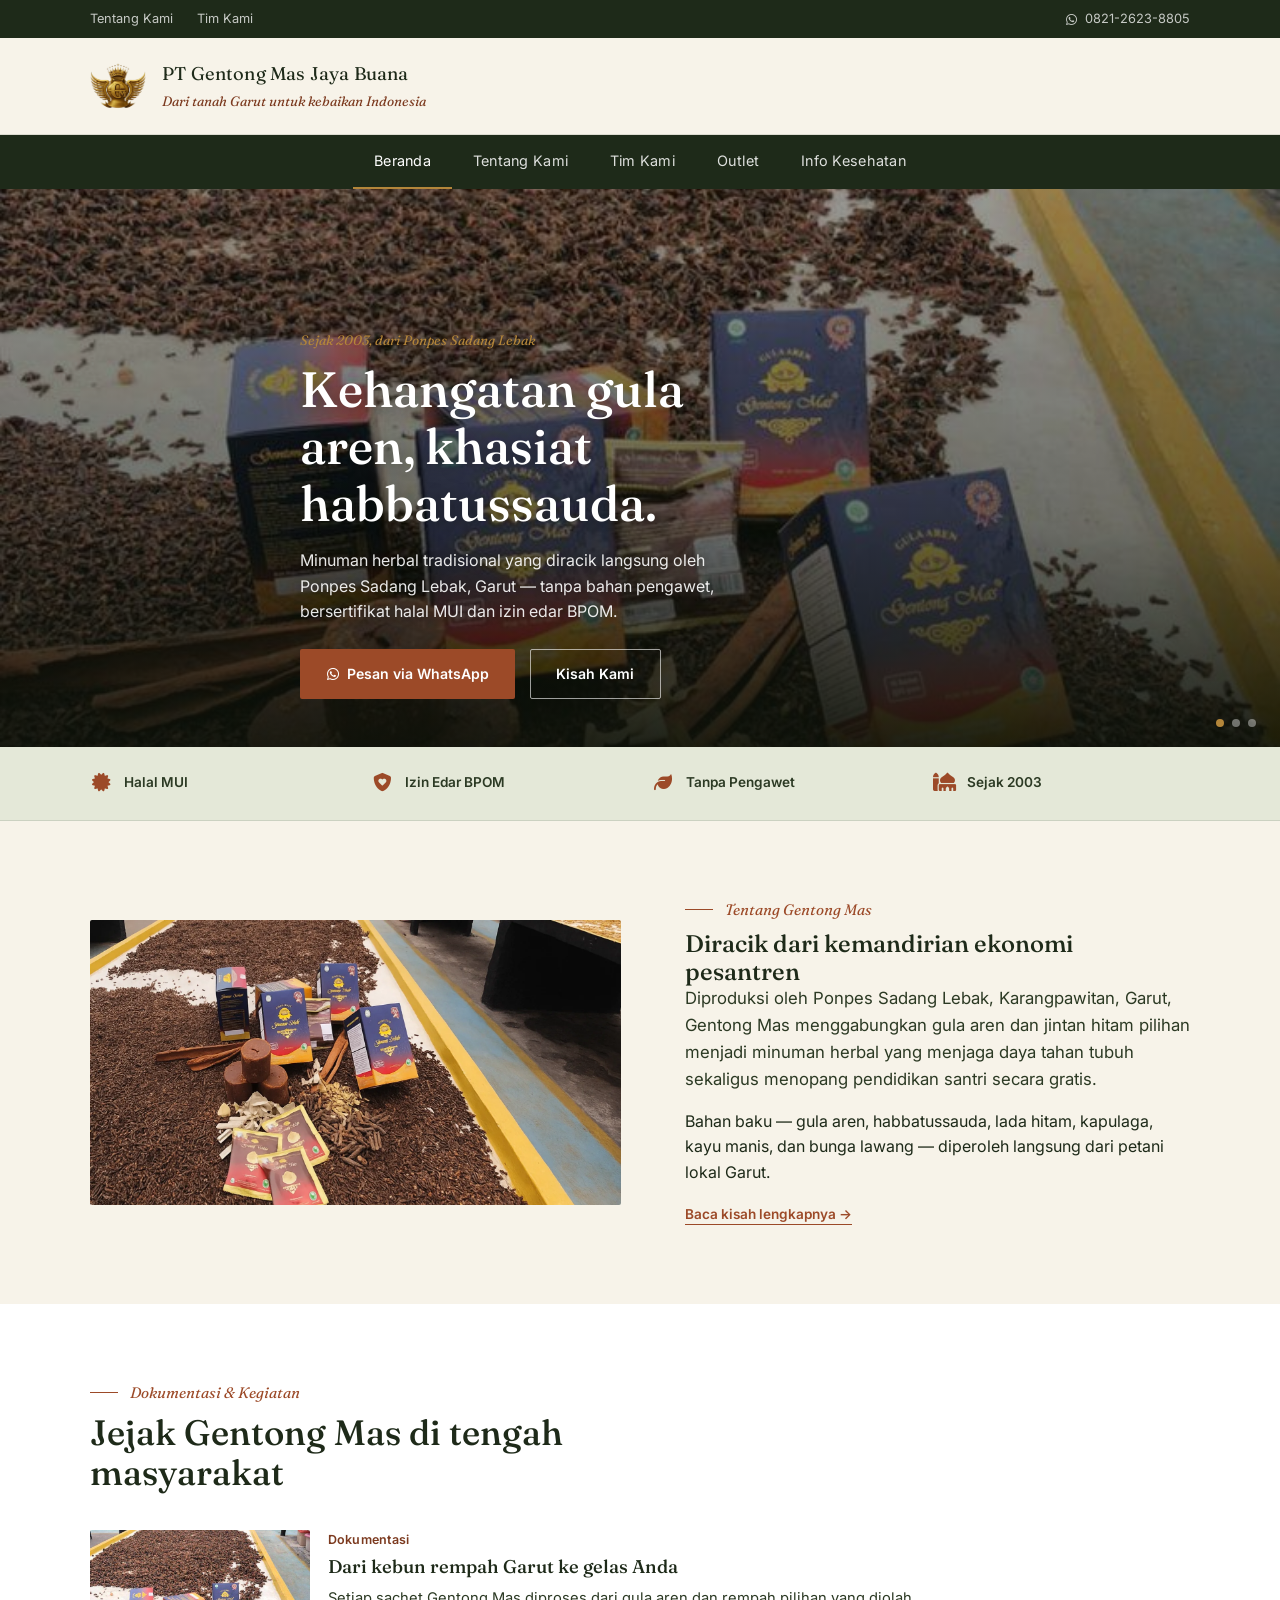
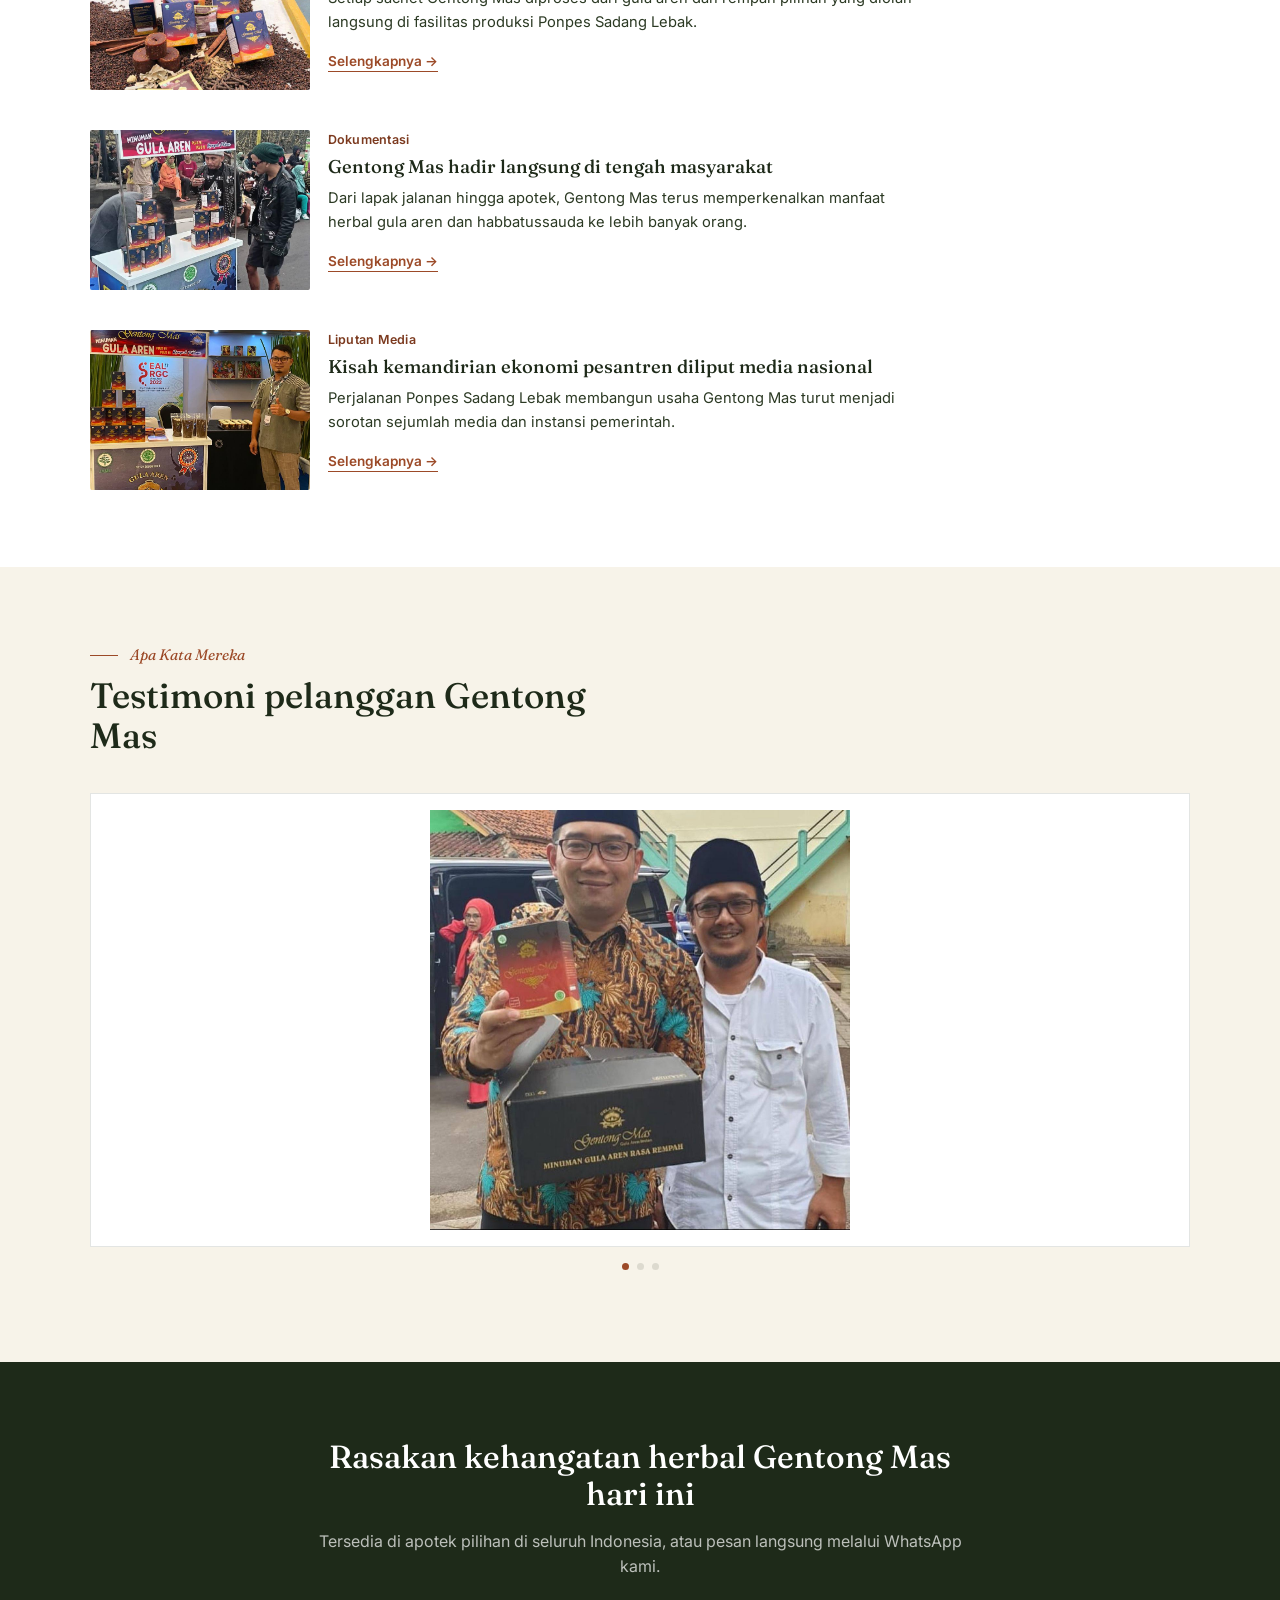
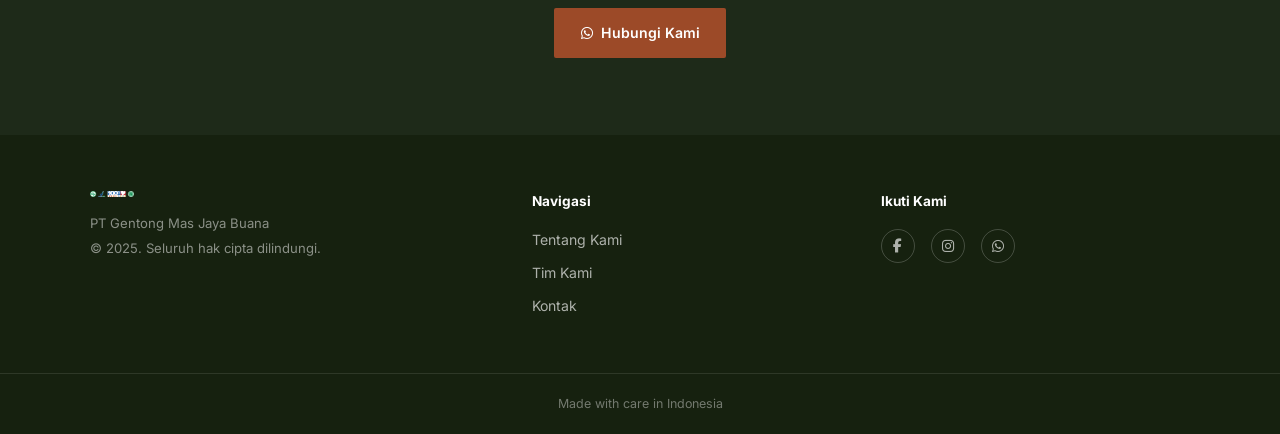
<file: index.html>
<!DOCTYPE html>
<html lang="id">
<head>
<meta charset="UTF-8">
<meta name="viewport" content="width=device-width, initial-scale=1.0">
<meta name="description" content="Gentong Mas — minuman herbal gula aren & habbatussauda dari Ponpes Sadang Lebak, Garut. Bersertifikat halal MUI dan izin edar BPOM, sejak 2003.">
<title>Gentong Mas — Minuman Herbal Gula Aren &amp; Habbatussauda</title>
<link rel="icon" type="image/webp" href="gentongmas-images/gentongmas2.1.webp">
<link rel="apple-touch-icon" href="gentongmas-images/gentongmas2.1.webp">
<link rel="preconnect" href="https://fonts.googleapis.com">
<link rel="preconnect" href="https://fonts.gstatic.com" crossorigin>
<link href="https://fonts.googleapis.com/css2?family=Fraunces:ital,opsz,wght@0,9..144,400;0,9..144,500;0,9..144,600;1,9..144,500&family=Inter:wght@400;500;600;700&display=swap" rel="stylesheet">
<link rel="stylesheet" href="https://cdnjs.cloudflare.com/ajax/libs/font-awesome/6.5.0/css/all.min.css" integrity="sha512-uC5+fh9SYoPfzovfrENvLP3zUVlKZkPRRv0EGkG7AfXmr6oF53m8mc1XikFJrGBVgWST6iM6FeDX3IVXDf5Ugg==" crossorigin="anonymous" referrerpolicy="no-referrer">
<link rel="stylesheet" href="styles.css">
</head>
<body>

<div class="utility-bar">
  <div class="wrap">
    <div class="utility-links">
      <a href="about.html">Tentang Kami</a>
      <a href="tim-kami.html">Tim Kami</a>
    </div>
    <div class="utility-contact">
      <i class="fa-brands fa-whatsapp"></i>
      <a href="https://wa.me/6282126238805">0821-2623-8805</a>
    </div>
  </div>
</div>

<header class="site-header">
  <div class="wrap">
    <a href="index.html" class="brand">
      <img src="gentongmas-images/gentongmas2.1.webp" alt="Logo Gentong Mas" width="56" height="56">
      <div>
        <div class="brand-name">PT Gentong Mas Jaya Buana</div>
        <div class="brand-tagline">Dari tanah Garut untuk kebaikan Indonesia</div>
      </div>
    </a>
  </div>
</header>

<nav class="main-nav">
  <div class="wrap">
    <ul id="menu-items">
      <li><a href="index.html" class="active">Beranda</a></li>
      <li><a href="about.html">Tentang Kami</a></li>
      <li><a href="tim-kami.html">Tim Kami</a></li>
      <li><a href="#outlet">Outlet</a></li>
      <li><a href="#kesehatan">Info Kesehatan</a></li>
    </ul>
    <button id="menu-btn" class="menu-btn" aria-label="Buka menu" aria-expanded="false">
      <i class="fa-solid fa-bars"></i>
    </button>
  </div>
  <div id="mobile-menu">
    <ul>
      <li><a href="index.html">Beranda</a></li>
      <li><a href="about.html">Tentang Kami</a></li>
      <li><a href="tim-kami.html">Tim Kami</a></li>
      <li><a href="#outlet">Outlet</a></li>
      <li><a href="#kesehatan">Info Kesehatan</a></li>
    </ul>
  </div>
</nav>

<section class="hero" id="hero-slider">
  <div class="hero-slide" data-index="0">
    <img src="gentongmas-images/dokumentasi/gentongmas (5).jpg" alt="Proses produksi Gentong Mas dari gula aren dan rempah pilihan" fetchpriority="high">
    <div class="hero-scrim"></div>
  </div>
  <div class="hero-slide" data-index="1" hidden>
    <img src="gentongmas-images/dokumentasi/gentongmas(2).jpg" alt="Gentong Mas hadir di tengah masyarakat">
    <div class="hero-scrim"></div>
  </div>
  <div class="hero-slide" data-index="2" hidden>
    <img src="gentongmas-images/dokumentasi/gentongmas(4).jpg" alt="Gentong Mas menjangkau pameran nasional">
    <div class="hero-scrim"></div>
  </div>
  <div class="hero-copy">
    <div class="wrap">
      <div class="hero-eyebrow">Sejak 2003, dari Ponpes Sadang Lebak</div>
      <h1>Kehangatan gula aren, khasiat habbatussauda.</h1>
      <p>Minuman herbal tradisional yang diracik langsung oleh Ponpes Sadang Lebak, Garut — tanpa bahan pengawet, bersertifikat halal MUI dan izin edar BPOM.</p>
      <div class="hero-actions">
        <a href="https://wa.me/6282126238805" class="btn btn-primary"><i class="fa-brands fa-whatsapp"></i> Pesan via WhatsApp</a>
        <a href="about.html" class="btn btn-ghost">Kisah Kami</a>
      </div>
    </div>
  </div>
  <div class="hero-dots" id="hero-dots"></div>
</section>

<div class="trust-bar">
  <div class="wrap">
    <div class="trust-item"><i class="fa-solid fa-certificate"></i><span>Halal MUI</span></div>
    <div class="trust-item"><i class="fa-solid fa-shield-heart"></i><span>Izin Edar BPOM</span></div>
    <div class="trust-item"><i class="fa-solid fa-leaf"></i><span>Tanpa Pengawet</span></div>
    <div class="trust-item"><i class="fa-solid fa-mosque"></i><span>Sejak 2003</span></div>
  </div>
</div>

<section class="section">
  <div class="wrap split">
    <div class="split-media">
      <img src="gentongmas-images/produk/produk-display-1.webp" alt="Kemasan produk Gentong Mas" loading="lazy">
    </div>
    <div class="split-copy">
      <div class="eyebrow-line">Tentang Gentong Mas</div>
      <h2>Diracik dari kemandirian ekonomi pesantren</h2>
      <p class="lede">Diproduksi oleh Ponpes Sadang Lebak, Karangpawitan, Garut, Gentong Mas menggabungkan gula aren dan jintan hitam pilihan menjadi minuman herbal yang menjaga daya tahan tubuh sekaligus menopang pendidikan santri secara gratis.</p>
      <p>Bahan baku — gula aren, habbatussauda, lada hitam, kapulaga, kayu manis, dan bunga lawang — diperoleh langsung dari petani lokal Garut.</p>
      <a href="about.html" class="text-link">Baca kisah lengkapnya →</a>
    </div>
  </div>
</section>

<section class="section section-alt" id="kesehatan">
  <div class="wrap">
    <div class="section-head">
      <div class="eyebrow-line">Dokumentasi &amp; Kegiatan</div>
      <h2>Jejak Gentong Mas di tengah masyarakat</h2>
    </div>
    <div class="news-grid">
      <article class="news-card">
        <img src="gentongmas-images/dokumentasi/gentongmas (5).jpg" alt="Proses produksi bahan baku Gentong Mas" loading="lazy">
        <div>
          <div class="news-date">Dokumentasi</div>
          <h3>Dari kebun rempah Garut ke gelas Anda</h3>
          <p>Setiap sachet Gentong Mas diproses dari gula aren dan rempah pilihan yang diolah langsung di fasilitas produksi Ponpes Sadang Lebak.</p>
          <a href="#" class="text-link">Selengkapnya →</a>
        </div>
      </article>
      <article class="news-card">
        <img src="gentongmas-images/dokumentasi/gentongmas(2).jpg" alt="Gentong Mas hadir di tengah masyarakat" loading="lazy">
        <div>
          <div class="news-date">Dokumentasi</div>
          <h3>Gentong Mas hadir langsung di tengah masyarakat</h3>
          <p>Dari lapak jalanan hingga apotek, Gentong Mas terus memperkenalkan manfaat herbal gula aren dan habbatussauda ke lebih banyak orang.</p>
          <a href="#" class="text-link">Selengkapnya →</a>
        </div>
      </article>
      <article class="news-card">
        <img src="gentongmas-images/dokumentasi/gentongmas(4).jpg" alt="Gentong Mas di pameran UMKM Jawa Barat" loading="lazy">
        <div>
          <div class="news-date">Liputan Media</div>
          <h3>Kisah kemandirian ekonomi pesantren diliput media nasional</h3>
          <p>Perjalanan Ponpes Sadang Lebak membangun usaha Gentong Mas turut menjadi sorotan sejumlah media dan instansi pemerintah.</p>
          <a href="#" class="text-link">Selengkapnya →</a>
        </div>
      </article>
    </div>
  </div>
</section>

<section class="section">
  <div class="wrap">
    <div class="section-head">
      <div class="eyebrow-line">Apa Kata Mereka</div>
      <h2>Testimoni pelanggan Gentong Mas</h2>
    </div>
    <div class="testi-wrap">
      <div class="testi-track" id="testimonial-carousel">
        <div class="testi-slide"><img src="gentongmas-images/testimoni/gentongmas (2).jpg" alt="Testimoni pelanggan 1" loading="lazy"></div>
        <div class="testi-slide"><img src="gentongmas-images/testimoni/gentongmas (1).webp" alt="Testimoni pelanggan 2" loading="lazy"></div>
        <div class="testi-slide"><img src="gentongmas-images/testimoni/Screenshot_41.webp" alt="Testimoni pelanggan 3" loading="lazy"></div>
      </div>
    </div>
    <div class="testi-dots" id="testimonial-dots"></div>
  </div>
</section>

<div class="cta-banner section">
  <div class="wrap">
    <h2>Rasakan kehangatan herbal Gentong Mas hari ini</h2>
    <p>Tersedia di apotek pilihan di seluruh Indonesia, atau pesan langsung melalui WhatsApp kami.</p>
    <a href="https://wa.me/6282126238805" class="btn btn-primary"><i class="fa-brands fa-whatsapp"></i> Hubungi Kami</a>
  </div>
</div>

<footer class="site-footer" id="outlet">
  <div class="wrap footer-grid">
    <div class="footer-brand">
      <img src="gentongmas-images/logo-sertifikasi-gentongmas.webp" alt="Sertifikasi Gentong Mas" width="220">
      <p>PT Gentong Mas Jaya Buana</p>
      <p>&copy; 2025. Seluruh hak cipta dilindungi.</p>
    </div>
    <div>
      <div class="footer-heading">Navigasi</div>
      <ul class="footer-links">
        <li><a href="about.html">Tentang Kami</a></li>
        <li><a href="tim-kami.html">Tim Kami</a></li>
        <li><a href="https://wa.me/6282126238805">Kontak</a></li>
      </ul>
    </div>
    <div>
      <div class="footer-heading">Ikuti Kami</div>
      <div class="footer-social">
        <a href="https://www.facebook.com/people/Gentong-Mas-Official/61564176320117/?mibextid=LQQJ4d" aria-label="Facebook"><i class="fa-brands fa-facebook-f"></i></a>
        <a href="https://www.instagram.com/gentongmas_official" aria-label="Instagram"><i class="fa-brands fa-instagram"></i></a>
        <a href="https://wa.me/6282126238805" aria-label="WhatsApp"><i class="fa-brands fa-whatsapp"></i></a>
      </div>
    </div>
  </div>
  <div class="footer-bottom">Made with care in Indonesia</div>
</footer>

<script src="script.js"></script>
</body>
</html>
</file>
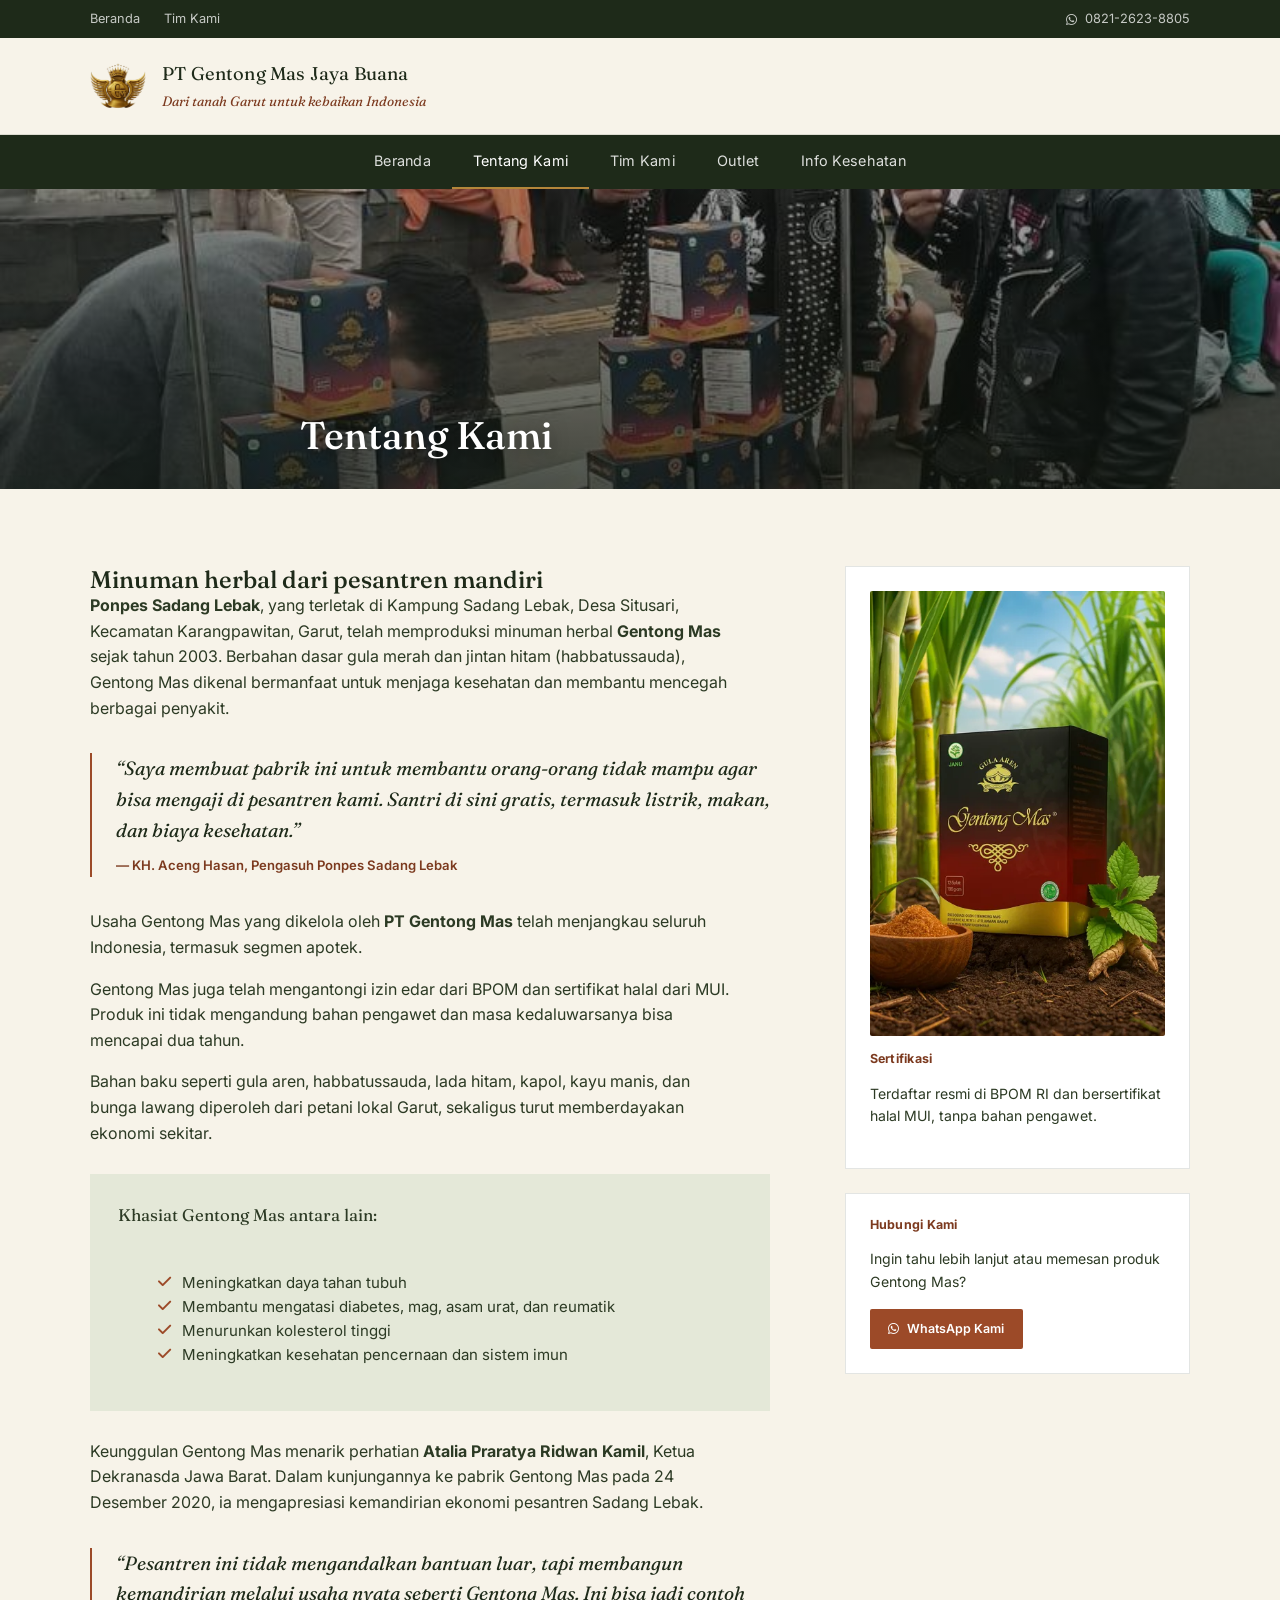
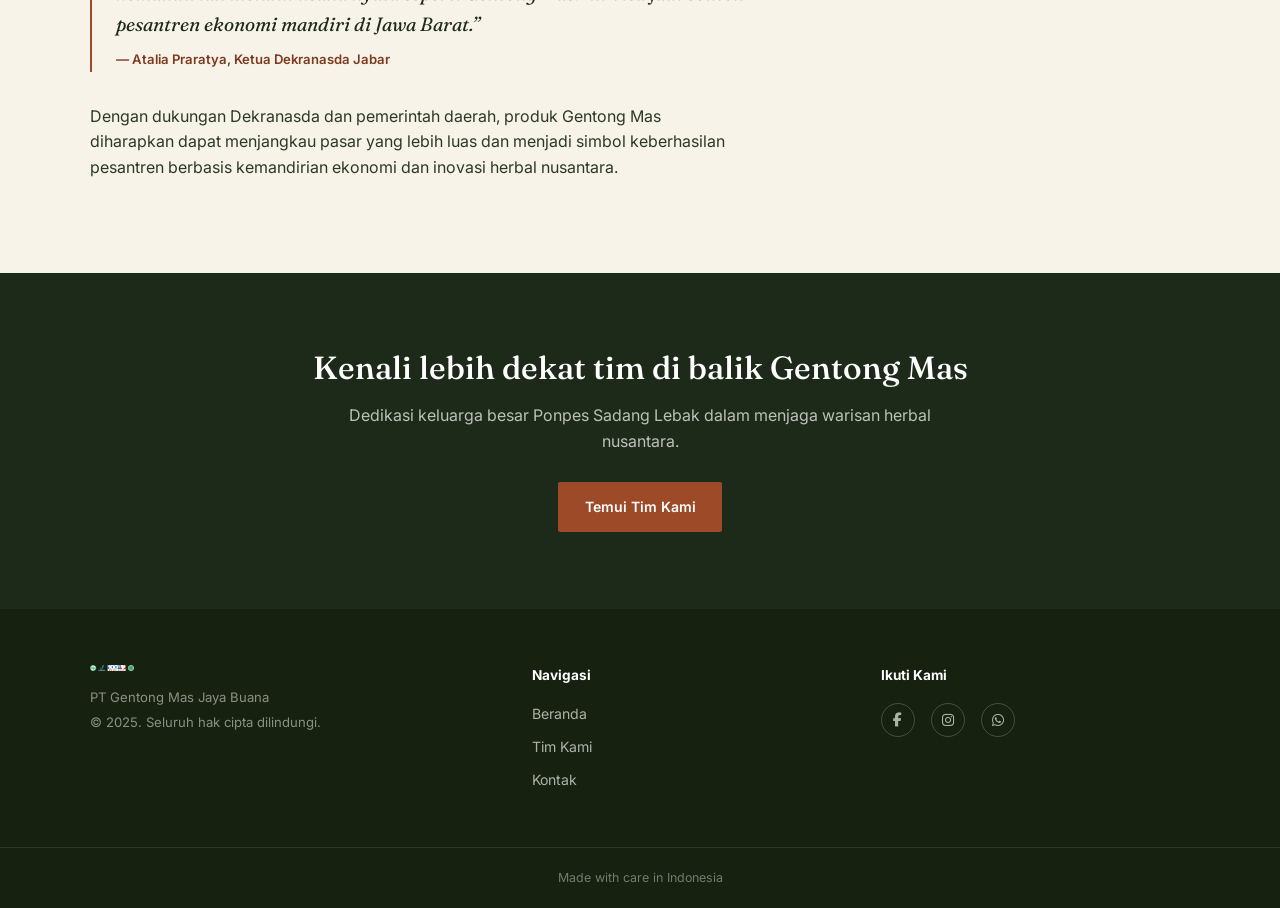
<file: about.html>
<!DOCTYPE html>
<html lang="id">
<head>
<meta charset="UTF-8">
<meta name="viewport" content="width=device-width, initial-scale=1.0">
<meta name="description" content="Minuman herbal premium sejak 2003. Keajaiban habbatussauda &amp; rempah alami untuk kesehatan, diracik oleh Ponpes Sadang Lebak, Garut.">
<title>Tentang Kami — Gentong Mas</title>
<link rel="icon" type="image/webp" href="gentongmas-images/gentongmas2.1.webp">
<link rel="apple-touch-icon" href="gentongmas-images/gentongmas2.1.webp">
<link rel="preconnect" href="https://fonts.googleapis.com">
<link rel="preconnect" href="https://fonts.gstatic.com" crossorigin>
<link href="https://fonts.googleapis.com/css2?family=Fraunces:ital,opsz,wght@0,9..144,400;0,9..144,500;0,9..144,600;1,9..144,500&family=Inter:wght@400;500;600;700&display=swap" rel="stylesheet">
<link rel="stylesheet" href="https://cdnjs.cloudflare.com/ajax/libs/font-awesome/6.5.0/css/all.min.css" integrity="sha512-uC5+fh9SYoPfzovfrENvLP3zUVlKZkPRRv0EGkG7AfXmr6oF53m8mc1XikFJrGBVgWST6iM6FeDX3IVXDf5Ugg==" crossorigin="anonymous" referrerpolicy="no-referrer">
<link rel="stylesheet" href="styles.css">
</head>
<body>

<div class="utility-bar">
  <div class="wrap">
    <div class="utility-links">
      <a href="index.html">Beranda</a>
      <a href="tim-kami.html">Tim Kami</a>
    </div>
    <div class="utility-contact">
      <i class="fa-brands fa-whatsapp"></i>
      <a href="https://wa.me/6282126238805">0821-2623-8805</a>
    </div>
  </div>
</div>

<header class="site-header">
  <div class="wrap">
    <a href="index.html" class="brand">
      <img src="gentongmas-images/gentongmas2.1.webp" alt="Logo Gentong Mas" width="56" height="56">
      <div>
        <div class="brand-name">PT Gentong Mas Jaya Buana</div>
        <div class="brand-tagline">Dari tanah Garut untuk kebaikan Indonesia</div>
      </div>
    </a>
  </div>
</header>

<nav class="main-nav">
  <div class="wrap">
    <ul id="menu-items">
      <li><a href="index.html">Beranda</a></li>
      <li><a href="about.html" class="active">Tentang Kami</a></li>
      <li><a href="tim-kami.html">Tim Kami</a></li>
      <li><a href="index.html#outlet">Outlet</a></li>
      <li><a href="index.html#kesehatan">Info Kesehatan</a></li>
    </ul>
    <button id="menu-btn" class="menu-btn" aria-label="Buka menu" aria-expanded="false">
      <i class="fa-solid fa-bars"></i>
    </button>
  </div>
  <div id="mobile-menu">
    <ul>
      <li><a href="index.html">Beranda</a></li>
      <li><a href="about.html">Tentang Kami</a></li>
      <li><a href="tim-kami.html">Tim Kami</a></li>
      <li><a href="index.html#outlet">Outlet</a></li>
      <li><a href="index.html#kesehatan">Info Kesehatan</a></li>
    </ul>
  </div>
</nav>

<section class="page-hero">
  <img src="gentongmas-images/dokumentasi/gentongmas(2).jpg" alt="Gentong Mas di tengah masyarakat Garut">
  <div class="hero-scrim"></div>
  <div class="hero-copy">
    <div class="wrap">
      <h1>Tentang Kami</h1>
    </div>
  </div>
</section>

<section class="section">
  <div class="wrap grid-2col">
    <div class="article">
      <h2>Minuman herbal dari pesantren mandiri</h2>
      <p><strong>Ponpes Sadang Lebak</strong>, yang terletak di Kampung Sadang Lebak, Desa Situsari, Kecamatan Karangpawitan, Garut, telah memproduksi minuman herbal <strong>Gentong Mas</strong> sejak tahun 2003. Berbahan dasar gula merah dan jintan hitam (habbatussauda), Gentong Mas dikenal bermanfaat untuk menjaga kesehatan dan membantu mencegah berbagai penyakit.</p>

      <blockquote>
        <p>&ldquo;Saya membuat pabrik ini untuk membantu orang-orang tidak mampu agar bisa mengaji di pesantren kami. Santri di sini gratis, termasuk listrik, makan, dan biaya kesehatan.&rdquo;</p>
        <cite>— KH. Aceng Hasan, Pengasuh Ponpes Sadang Lebak</cite>
      </blockquote>

      <p>Usaha Gentong Mas yang dikelola oleh <strong>PT Gentong Mas</strong> telah menjangkau seluruh Indonesia, termasuk segmen apotek.</p>

      <p>Gentong Mas juga telah mengantongi izin edar dari BPOM dan sertifikat halal dari MUI. Produk ini tidak mengandung bahan pengawet dan masa kedaluwarsanya bisa mencapai dua tahun.</p>

      <p>Bahan baku seperti gula aren, habbatussauda, lada hitam, kapol, kayu manis, dan bunga lawang diperoleh dari petani lokal Garut, sekaligus turut memberdayakan ekonomi sekitar.</p>

      <div class="benefit-list">
        <p>Khasiat Gentong Mas antara lain:</p>
        <ul>
          <li><i class="fa-solid fa-check"></i> Meningkatkan daya tahan tubuh</li>
          <li><i class="fa-solid fa-check"></i> Membantu mengatasi diabetes, mag, asam urat, dan reumatik</li>
          <li><i class="fa-solid fa-check"></i> Menurunkan kolesterol tinggi</li>
          <li><i class="fa-solid fa-check"></i> Meningkatkan kesehatan pencernaan dan sistem imun</li>
        </ul>
      </div>

      <p>Keunggulan Gentong Mas menarik perhatian <strong>Atalia Praratya Ridwan Kamil</strong>, Ketua Dekranasda Jawa Barat. Dalam kunjungannya ke pabrik Gentong Mas pada 24 Desember 2020, ia mengapresiasi kemandirian ekonomi pesantren Sadang Lebak.</p>

      <blockquote>
        <p>&ldquo;Pesantren ini tidak mengandalkan bantuan luar, tapi membangun kemandirian melalui usaha nyata seperti Gentong Mas. Ini bisa jadi contoh pesantren ekonomi mandiri di Jawa Barat.&rdquo;</p>
        <cite>— Atalia Praratya, Ketua Dekranasda Jabar</cite>
      </blockquote>

      <p>Dengan dukungan Dekranasda dan pemerintah daerah, produk Gentong Mas diharapkan dapat menjangkau pasar yang lebih luas dan menjadi simbol keberhasilan pesantren berbasis kemandirian ekonomi dan inovasi herbal nusantara.</p>
    </div>

    <aside>
      <div class="side-card">
        <img src="gentongmas-images/produk/gentongmas-box.webp" alt="Kemasan Gentong Mas">
        <h3>Sertifikasi</h3>
        <p>Terdaftar resmi di BPOM RI dan bersertifikat halal MUI, tanpa bahan pengawet.</p>
      </div>
      <div class="side-card">
        <h3>Hubungi Kami</h3>
        <p>Ingin tahu lebih lanjut atau memesan produk Gentong Mas?</p>
        <a href="https://wa.me/6282126238805" class="btn btn-primary btn-sm"><i class="fa-brands fa-whatsapp"></i> WhatsApp Kami</a>
      </div>
    </aside>
  </div>
</section>

<div class="cta-banner section">
  <div class="wrap">
    <h2>Kenali lebih dekat tim di balik Gentong Mas</h2>
    <p>Dedikasi keluarga besar Ponpes Sadang Lebak dalam menjaga warisan herbal nusantara.</p>
    <a href="tim-kami.html" class="btn btn-primary">Temui Tim Kami</a>
  </div>
</div>

<footer class="site-footer">
  <div class="wrap footer-grid">
    <div class="footer-brand">
      <img src="gentongmas-images/logo-sertifikasi-gentongmas.webp" alt="Sertifikasi Gentong Mas" width="220">
      <p>PT Gentong Mas Jaya Buana</p>
      <p>&copy; 2025. Seluruh hak cipta dilindungi.</p>
    </div>
    <div>
      <div class="footer-heading">Navigasi</div>
      <ul class="footer-links">
        <li><a href="index.html">Beranda</a></li>
        <li><a href="tim-kami.html">Tim Kami</a></li>
        <li><a href="https://wa.me/6282126238805">Kontak</a></li>
      </ul>
    </div>
    <div>
      <div class="footer-heading">Ikuti Kami</div>
      <div class="footer-social">
        <a href="https://www.facebook.com/people/Gentong-Mas-Official/61564176320117/?mibextid=LQQJ4d" aria-label="Facebook"><i class="fa-brands fa-facebook-f"></i></a>
        <a href="https://www.instagram.com/gentongmas_official" aria-label="Instagram"><i class="fa-brands fa-instagram"></i></a>
        <a href="https://wa.me/6282126238805" aria-label="WhatsApp"><i class="fa-brands fa-whatsapp"></i></a>
      </div>
    </div>
  </div>
  <div class="footer-bottom">Made with care in Indonesia</div>
</footer>

<script src="script.js"></script>
</body>
</html>
</file>
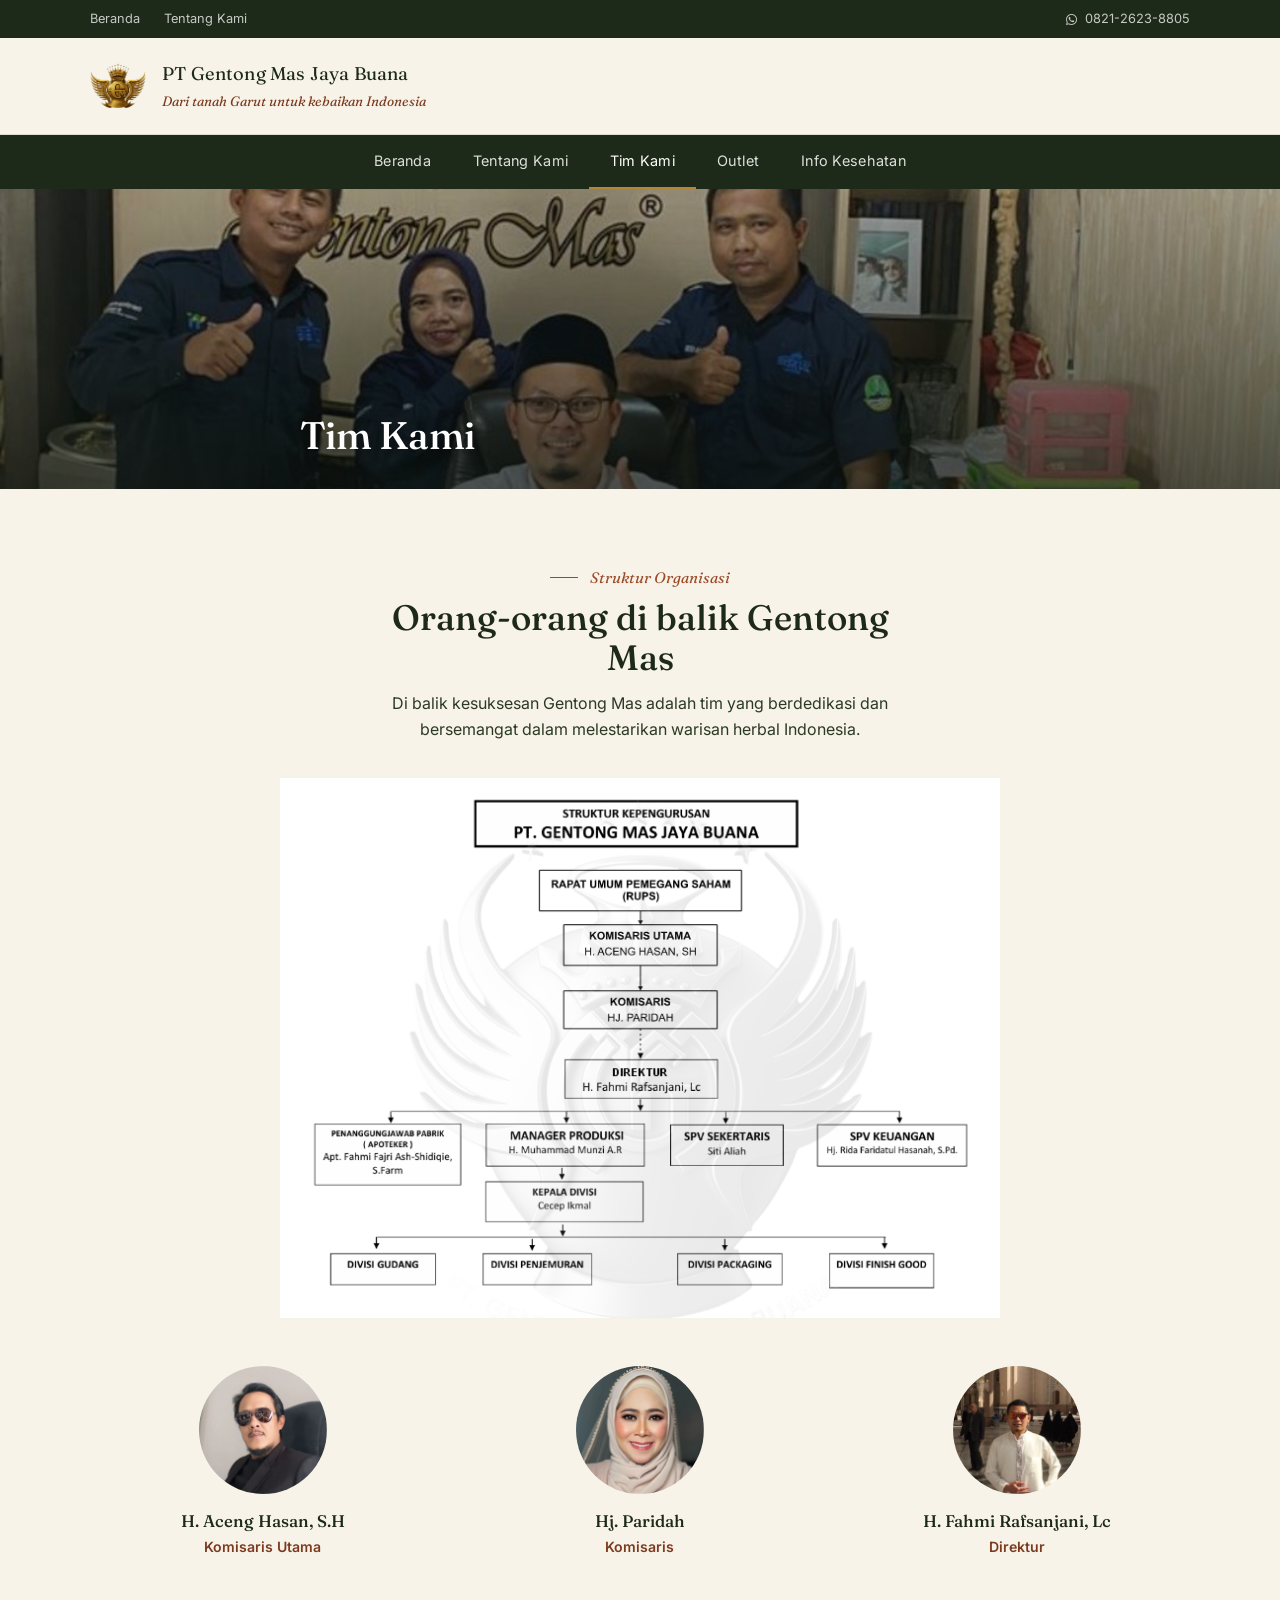
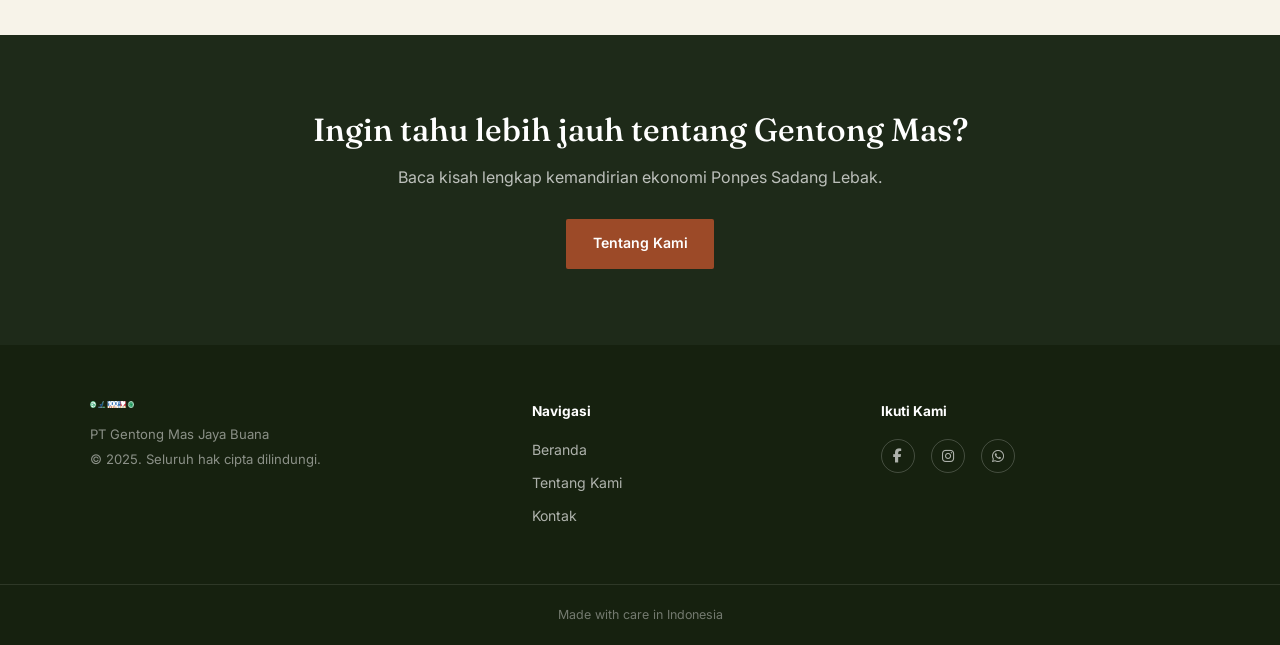
<file: tim-kami.html>
<!DOCTYPE html>
<html lang="id">
<head>
<meta charset="UTF-8">
<meta name="viewport" content="width=device-width, initial-scale=1.0">
<meta name="description" content="Tim di balik Gentong Mas — komisaris dan direksi PT Gentong Mas Jaya Buana.">
<title>Tim Kami — Gentong Mas</title>
<link rel="icon" type="image/webp" href="gentongmas-images/gentongmas2.1.webp">
<link rel="apple-touch-icon" href="gentongmas-images/gentongmas2.1.webp">
<link rel="preconnect" href="https://fonts.googleapis.com">
<link rel="preconnect" href="https://fonts.gstatic.com" crossorigin>
<link href="https://fonts.googleapis.com/css2?family=Fraunces:ital,opsz,wght@0,9..144,400;0,9..144,500;0,9..144,600;1,9..144,500&family=Inter:wght@400;500;600;700&display=swap" rel="stylesheet">
<link rel="stylesheet" href="https://cdnjs.cloudflare.com/ajax/libs/font-awesome/6.5.0/css/all.min.css" integrity="sha512-uC5+fh9SYoPfzovfrENvLP3zUVlKZkPRRv0EGkG7AfXmr6oF53m8mc1XikFJrGBVgWST6iM6FeDX3IVXDf5Ugg==" crossorigin="anonymous" referrerpolicy="no-referrer">
<link rel="stylesheet" href="styles.css">
</head>
<body>

<div class="utility-bar">
  <div class="wrap">
    <div class="utility-links">
      <a href="index.html">Beranda</a>
      <a href="about.html">Tentang Kami</a>
    </div>
    <div class="utility-contact">
      <i class="fa-brands fa-whatsapp"></i>
      <a href="https://wa.me/6282126238805">0821-2623-8805</a>
    </div>
  </div>
</div>

<header class="site-header">
  <div class="wrap">
    <a href="index.html" class="brand">
      <img src="gentongmas-images/gentongmas2.1.webp" alt="Logo Gentong Mas" width="56" height="56">
      <div>
        <div class="brand-name">PT Gentong Mas Jaya Buana</div>
        <div class="brand-tagline">Dari tanah Garut untuk kebaikan Indonesia</div>
      </div>
    </a>
  </div>
</header>

<nav class="main-nav">
  <div class="wrap">
    <ul id="menu-items">
      <li><a href="index.html">Beranda</a></li>
      <li><a href="about.html">Tentang Kami</a></li>
      <li><a href="tim-kami.html" class="active">Tim Kami</a></li>
      <li><a href="index.html#outlet">Outlet</a></li>
      <li><a href="index.html#kesehatan">Info Kesehatan</a></li>
    </ul>
    <button id="menu-btn" class="menu-btn" aria-label="Buka menu" aria-expanded="false">
      <i class="fa-solid fa-bars"></i>
    </button>
  </div>
  <div id="mobile-menu">
    <ul>
      <li><a href="index.html">Beranda</a></li>
      <li><a href="about.html">Tentang Kami</a></li>
      <li><a href="tim-kami.html">Tim Kami</a></li>
      <li><a href="index.html#outlet">Outlet</a></li>
      <li><a href="index.html#kesehatan">Info Kesehatan</a></li>
    </ul>
  </div>
</nav>

<section class="page-hero">
  <img src="gentongmas-images/dokumentasi/gentongmas (1).jpg" alt="Tim Gentong Mas di kantor">
  <div class="hero-scrim"></div>
  <div class="hero-copy">
    <div class="wrap">
      <h1>Tim Kami</h1>
    </div>
  </div>
</section>

<section class="section">
  <div class="wrap">
    <div class="section-head" style="text-align:center; margin-inline:auto;">
      <div class="eyebrow-line" style="justify-content:center;">Struktur Organisasi</div>
      <h2>Orang-orang di balik Gentong Mas</h2>
      <p>Di balik kesuksesan Gentong Mas adalah tim yang berdedikasi dan bersemangat dalam melestarikan warisan herbal Indonesia.</p>
    </div>

    <img src="gentongmas-images/tim/struktur-org-2.png" alt="Struktur organisasi Gentong Mas" style="margin: 0 auto 3rem; max-width: 720px;" loading="lazy">

    <div class="team-grid">
      <div class="team-card">
        <img src="gentongmas-images/tim/pak-aceng.webp" alt="H. Aceng Hasan, S.H">
        <h3>H. Aceng Hasan, S.H</h3>
        <p>Komisaris Utama</p>
      </div>
      <div class="team-card">
        <img src="gentongmas-images/tim/bu-paridah.webp" alt="Hj. Paridah">
        <h3>Hj. Paridah</h3>
        <p>Komisaris</p>
      </div>
      <div class="team-card">
        <img src="gentongmas-images/tim/pak-fahmi.webp" alt="H. Fahmi Rafsanjani, Lc">
        <h3>H. Fahmi Rafsanjani, Lc</h3>
        <p>Direktur</p>
      </div>
    </div>
  </div>
</section>

<div class="cta-banner section">
  <div class="wrap">
    <h2>Ingin tahu lebih jauh tentang Gentong Mas?</h2>
    <p>Baca kisah lengkap kemandirian ekonomi Ponpes Sadang Lebak.</p>
    <a href="about.html" class="btn btn-primary">Tentang Kami</a>
  </div>
</div>

<footer class="site-footer">
  <div class="wrap footer-grid">
    <div class="footer-brand">
      <img src="gentongmas-images/logo-sertifikasi-gentongmas.webp" alt="Sertifikasi Gentong Mas" width="220">
      <p>PT Gentong Mas Jaya Buana</p>
      <p>&copy; 2025. Seluruh hak cipta dilindungi.</p>
    </div>
    <div>
      <div class="footer-heading">Navigasi</div>
      <ul class="footer-links">
        <li><a href="index.html">Beranda</a></li>
        <li><a href="about.html">Tentang Kami</a></li>
        <li><a href="https://wa.me/6282126238805">Kontak</a></li>
      </ul>
    </div>
    <div>
      <div class="footer-heading">Ikuti Kami</div>
      <div class="footer-social">
        <a href="https://www.facebook.com/people/Gentong-Mas-Official/61564176320117/?mibextid=LQQJ4d" aria-label="Facebook"><i class="fa-brands fa-facebook-f"></i></a>
        <a href="https://www.instagram.com/gentongmas_official" aria-label="Instagram"><i class="fa-brands fa-instagram"></i></a>
        <a href="https://wa.me/6282126238805" aria-label="WhatsApp"><i class="fa-brands fa-whatsapp"></i></a>
      </div>
    </div>
  </div>
  <div class="footer-bottom">Made with care in Indonesia</div>
</footer>

<script src="script.js"></script>
</body>
</html>
</file>
<file: styles.css>
/* ==========================================================================
   Gentong Mas — Design tokens & base styles
   Palette: forest ink, warm paper, clay, sage, gold (certification accent)
   Type: Fraunces (display) + Inter (body/UI)
   ========================================================================== */

:root {
  --ink: #1e2a19;
  --ink-soft: #2c3a24;
  --paper: #f7f3e9;
  --paper-deep: #efe9d9;
  --clay: #9c4a28;
  --clay-dark: #7c3a1f;
  --sage: #e4e8d8;
  --gold: #b4863a;
  --white: #ffffff;
  --line: rgba(30, 42, 25, 0.12);

  --font-display: "Fraunces", "Georgia", serif;
  --font-body: "Inter", -apple-system, BlinkMacSystemFont, sans-serif;

  --wrap: 1180px;
}

* { box-sizing: border-box; }

html { scroll-behavior: smooth; }

body {
  margin: 0;
  background: var(--paper);
  color: var(--ink);
  font-family: var(--font-body);
  font-size: 16px;
  line-height: 1.6;
  -webkit-font-smoothing: antialiased;
}

img { max-width: 100%; display: block; }

a { color: inherit; text-decoration: none; }

.wrap {
  max-width: var(--wrap);
  margin-inline: auto;
  padding-inline: 1.5rem;
}

@media (min-width: 768px) {
  .wrap { padding-inline: 2.5rem; }
}

h1, h2, h3, h4 {
  font-family: var(--font-display);
  font-weight: 500;
  line-height: 1.15;
  margin: 0;
  color: var(--ink);
}

p { margin: 0 0 1rem; max-width: 65ch; }

/* -------------------------------------------------- utility bar */
.utility-bar {
  background: var(--ink);
  color: rgba(255,255,255,0.75);
  font-size: 0.8rem;
}
.utility-bar .wrap {
  display: flex;
  justify-content: space-between;
  align-items: center;
  gap: 1rem;
  padding-block: 0.55rem;
  flex-wrap: wrap;
}
.utility-bar a { transition: color 0.2s; }
.utility-bar a:hover { color: var(--white); }
.utility-links { display: flex; gap: 1.5rem; }
.utility-contact { display: flex; align-items: center; gap: 0.5rem; }

/* -------------------------------------------------- header */
.site-header {
  background: var(--paper);
  border-bottom: 1px solid var(--line);
}
.site-header .wrap {
  display: flex;
  align-items: center;
  justify-content: space-between;
  gap: 1.5rem;
  padding-block: 1.25rem;
}
.brand { display: flex; align-items: center; gap: 1rem; }
.brand img { width: 56px; height: auto; }
.brand-name {
  font-family: var(--font-display);
  font-size: 1.15rem;
  letter-spacing: 0.01em;
}
.brand-tagline {
  font-family: var(--font-display);
  font-style: italic;
  font-size: 0.85rem;
  color: var(--clay-dark);
  margin-top: 0.15rem;
}

.main-nav { background: var(--ink); }
.main-nav .wrap { display: flex; justify-content: center; }
.main-nav ul {
  list-style: none;
  display: flex;
  margin: 0;
  padding: 0;
  flex-wrap: wrap;
}
.main-nav a {
  display: block;
  padding: 0.9rem 1.3rem;
  color: rgba(255,255,255,0.85);
  font-size: 0.9rem;
  letter-spacing: 0.02em;
  border-bottom: 2px solid transparent;
  transition: border-color 0.2s, color 0.2s;
}
.main-nav a:hover, .main-nav a.active {
  color: var(--white);
  border-bottom-color: var(--gold);
}
.menu-btn {
  display: none;
  background: none;
  border: none;
  color: var(--white);
  padding: 0.9rem 1.25rem;
  cursor: pointer;
}
#mobile-menu { display: none; background: var(--ink-soft); }
#mobile-menu ul { list-style: none; margin: 0; padding: 0.5rem 0; }
#mobile-menu a { display: block; padding: 0.75rem 1.5rem; color: rgba(255,255,255,0.85); }

@media (max-width: 860px) {
  .main-nav .wrap ul { display: none; }
  .menu-btn { display: block; margin-left: auto; }
}

/* -------------------------------------------------- hero / slider */
.hero {
  position: relative;
  background: var(--ink);
  overflow: hidden;
}
.hero-slide {
  position: relative;
  height: 62vh;
  min-height: 420px;
  max-height: 640px;
}
@media (max-width: 640px) {
  .hero-slide { height: 78vh; min-height: 480px; max-height: 560px; }
}
.hero-slide img {
  width: 100%;
  height: 100%;
  object-fit: cover;
  object-position: center;
}
.hero-scrim {
  position: absolute;
  inset: 0;
  background: linear-gradient(0deg, rgba(12,17,9,0.92) 0%, rgba(12,17,9,0.6) 40%, rgba(12,17,9,0.42) 100%);
}
.hero-copy {
  position: absolute;
  left: 0; right: 0; bottom: 0;
  padding-bottom: 3rem;
  color: var(--white);
}
.hero-copy .wrap { max-width: 760px; }
.hero-eyebrow {
  font-size: 0.85rem;
  color: var(--gold);
  font-family: var(--font-display);
  font-style: italic;
  margin-bottom: 0.6rem;
}
.hero-copy h1 {
  color: var(--white);
  font-size: clamp(1.9rem, 4vw, 3.1rem);
  max-width: 14ch;
  text-shadow: 0 2px 18px rgba(0,0,0,0.35);
}
.hero-copy p {
  color: rgba(255,255,255,0.9);
  margin-top: 1rem;
  max-width: 46ch;
  text-shadow: 0 1px 10px rgba(0,0,0,0.3);
}
.hero-actions { display: flex; gap: 0.9rem; margin-top: 1.5rem; flex-wrap: wrap; }

.hero-dots {
  position: absolute;
  bottom: 1.25rem;
  right: 1.5rem;
  display: flex;
  gap: 0.5rem;
}
.hero-dots button {
  width: 8px; height: 8px; border-radius: 50%;
  border: none; background: rgba(255,255,255,0.4);
  cursor: pointer; padding: 0; transition: background 0.2s;
}
.hero-dots button.active { background: var(--gold); }

/* simple hero (interior pages) */
.page-hero {
  position: relative;
  height: 300px;
}
.page-hero img { width: 100%; height: 100%; object-fit: cover; }
.page-hero .hero-scrim { background: linear-gradient(0deg, rgba(15,20,11,0.72) 0%, rgba(15,20,11,0.35) 100%); }
.page-hero .hero-copy { padding-bottom: 2rem; }
.page-hero h1 { color: var(--white); font-size: clamp(1.7rem, 3.4vw, 2.4rem); }

/* -------------------------------------------------- buttons */
.btn {
  display: inline-flex;
  align-items: center;
  gap: 0.5rem;
  padding: 0.8rem 1.6rem;
  font-family: var(--font-body);
  font-weight: 600;
  font-size: 0.88rem;
  border-radius: 2px;
  transition: background 0.2s, color 0.2s, border-color 0.2s;
  cursor: pointer;
  border: 1px solid transparent;
}
.btn-primary { background: var(--clay); color: var(--white); }
.btn-primary:hover { background: var(--clay-dark); }
.btn-ghost { border-color: rgba(255,255,255,0.6); color: var(--white); }
.btn-ghost:hover { background: rgba(255,255,255,0.12); }
.btn-outline { border-color: var(--ink); color: var(--ink); }
.btn-outline:hover { background: var(--ink); color: var(--white); }
.btn-sm { padding: 0.55rem 1.1rem; font-size: 0.78rem; }

/* -------------------------------------------------- trust bar */
.trust-bar { background: var(--sage); border-bottom: 1px solid var(--line); }
.trust-bar .wrap {
  display: grid;
  grid-template-columns: repeat(2, 1fr);
  gap: 1.25rem 1.5rem;
  padding-block: 1.6rem;
}
@media (min-width: 700px) {
  .trust-bar .wrap { grid-template-columns: repeat(4, 1fr); }
}
.trust-item { display: flex; align-items: center; gap: 0.7rem; }
.trust-item i { color: var(--clay); font-size: 1.15rem; width: 1.4rem; text-align: center; }
.trust-item span { font-size: 0.85rem; font-weight: 600; color: var(--ink-soft); }

/* -------------------------------------------------- sections */
.section { padding-block: clamp(3rem, 6vw, 5rem); }
.section-alt { background: var(--white); }
.section-dark { background: var(--ink); color: rgba(255,255,255,0.9); }
.section-dark h2, .section-dark h3 { color: var(--white); }

.section-head { margin-bottom: 2.25rem; max-width: 56ch; }
.eyebrow-line {
  display: flex; align-items: center; gap: 0.75rem;
  color: var(--clay); font-family: var(--font-display); font-style: italic;
  font-size: 0.95rem; margin-bottom: 0.5rem;
}
.eyebrow-line::before {
  content: ""; width: 28px; height: 1px; background: var(--clay);
}
.section-head h2 { font-size: clamp(1.6rem, 3vw, 2.2rem); }
.section-head p { color: var(--ink-soft); margin-top: 0.75rem; }

/* -------------------------------------------------- split layout (about snippet) */
.split {
  display: grid;
  gap: 2.5rem;
  align-items: center;
}
@media (min-width: 900px) {
  .split { grid-template-columns: 1.05fr 1fr; gap: 4rem; }
  .split.reverse { grid-template-columns: 1fr 1.05fr; }
  .split.reverse .split-media { order: 2; }
}
.split-media img { border-radius: 2px; }
.split-copy .lede { font-size: 1.05rem; color: var(--ink-soft); }

/* -------------------------------------------------- article / prose (about page) */
.article { max-width: 68ch; }
.article p { color: var(--ink-soft); }
.article blockquote {
  margin: 2rem 0;
  padding-left: 1.5rem;
  border-left: 2px solid var(--clay);
}
.article blockquote p {
  font-family: var(--font-display);
  font-style: italic;
  font-size: 1.2rem;
  color: var(--ink);
  margin-bottom: 0.4rem;
}
.article blockquote cite {
  font-style: normal;
  font-size: 0.82rem;
  color: var(--clay-dark);
  font-weight: 600;
}
.benefit-list {
  list-style: none;
  margin: 1.75rem 0;
  padding: 1.75rem;
  background: var(--sage);
  display: grid;
  gap: 0.85rem;
}
.benefit-list p { margin: 0 0 0.75rem; font-family: var(--font-display); font-size: 1.05rem; }
.benefit-list li {
  display: flex; gap: 0.7rem; align-items: flex-start;
  font-size: 0.94rem; color: var(--ink-soft);
}
.benefit-list i { color: var(--clay); margin-top: 0.2rem; }

/* -------------------------------------------------- news / article cards */
.news-grid { display: grid; gap: 2.5rem; }
.news-card { display: grid; gap: 1.1rem; }
@media (min-width: 640px) {
  .news-card { grid-template-columns: 220px 1fr; align-items: start; }
}
.news-card img { border-radius: 2px; height: 160px; object-fit: cover; width: 100%; }
.news-date { font-size: 0.78rem; color: var(--clay-dark); font-weight: 600; letter-spacing: 0.02em; }
.news-card h3 { font-size: 1.15rem; margin: 0.4rem 0 0.6rem; }
.news-card p { font-size: 0.92rem; color: var(--ink-soft); margin-bottom: 0.9rem; }
.text-link { font-size: 0.85rem; font-weight: 600; color: var(--clay); border-bottom: 1px solid var(--clay); padding-bottom: 2px; }
.text-link:hover { color: var(--clay-dark); border-color: var(--clay-dark); }

/* -------------------------------------------------- sidebar cards */
.side-card {
  background: var(--white);
  border: 1px solid var(--line);
  padding: 1.5rem;
}
.side-card + .side-card { margin-top: 1.5rem; }
.side-card h3 {
  font-size: 0.78rem;
  text-transform: none;
  letter-spacing: 0.02em;
  color: var(--clay-dark);
  font-family: var(--font-body);
  font-weight: 700;
  margin-bottom: 1rem;
}
.side-card img { border-radius: 2px; margin-bottom: 1rem; }
.side-card p { font-size: 0.88rem; color: var(--ink-soft); }

/* -------------------------------------------------- testimonials */
.testi-wrap { position: relative; overflow: hidden; border: 1px solid var(--line); background: var(--white); }
.testi-track { display: flex; transition: transform 0.5s ease; }
.testi-slide { flex: 0 0 100%; padding: 1rem; }
.testi-slide img { width: 100%; max-height: 420px; object-fit: contain; }
.testi-dots { display: flex; justify-content: center; gap: 0.5rem; padding: 1rem 0; }
.testi-dots button {
  width: 7px; height: 7px; border-radius: 50%; border: none;
  background: var(--line); cursor: pointer; padding: 0;
}
.testi-dots button.active { background: var(--clay); }

/* -------------------------------------------------- team */
.team-grid {
  display: grid;
  gap: 2rem;
  grid-template-columns: 1fr;
}
@media (min-width: 640px) { .team-grid { grid-template-columns: repeat(3, 1fr); } }
.team-card { text-align: center; }
.team-card img {
  width: 128px; height: 128px; object-fit: cover;
  border-radius: 50%; margin: 0 auto 1.1rem;
}
.team-card h3 { font-size: 1.05rem; }
.team-card p { color: var(--clay-dark); font-size: 0.88rem; font-weight: 600; margin: 0.3rem 0 0; }

/* -------------------------------------------------- CTA banner */
.cta-banner { background: var(--ink); color: var(--white); text-align: center; }
.cta-banner h2 { color: var(--white); font-size: clamp(1.5rem, 3vw, 2rem); max-width: 32ch; margin-inline: auto; }
.cta-banner p { color: rgba(255,255,255,0.7); margin: 1rem auto 1.75rem; }
.cta-banner .btn { margin: 0 auto; }

/* -------------------------------------------------- footer */
.site-footer { background: #16210f; color: rgba(255,255,255,0.65); font-size: 0.88rem; }
.footer-grid {
  display: grid;
  gap: 2.5rem;
  padding-block: 3.5rem;
  grid-template-columns: 1fr;
}
@media (min-width: 720px) { .footer-grid { grid-template-columns: 1.3fr 1fr 1fr; } }
.footer-brand img { width: 44px; margin-bottom: 1rem; }
.footer-brand p { color: rgba(255,255,255,0.5); font-size: 0.82rem; margin-bottom: 0.25rem; }
.footer-heading { color: var(--white); font-family: var(--font-body); font-weight: 700; font-size: 0.85rem; margin-bottom: 1rem; }
.footer-links { list-style: none; margin: 0; padding: 0; display: grid; gap: 0.65rem; }
.footer-links a:hover { color: var(--white); }
.footer-social { display: flex; gap: 1rem; }
.footer-social a {
  width: 34px; height: 34px; display: flex; align-items: center; justify-content: center;
  border: 1px solid rgba(255,255,255,0.2); border-radius: 50%; transition: border-color 0.2s, color 0.2s;
}
.footer-social a:hover { border-color: var(--gold); color: var(--gold); }
.footer-bottom {
  border-top: 1px solid rgba(255,255,255,0.1);
  text-align: center;
  padding: 1.25rem 0;
  font-size: 0.78rem;
  color: rgba(255,255,255,0.4);
}

/* -------------------------------------------------- prose helpers for about content already using .article */
.grid-2col { display: grid; gap: 2.5rem; grid-template-columns: 1fr; }
@media (min-width: 900px) { .grid-2col { grid-template-columns: 2fr 1fr; gap: 4rem; } }

/* -------------------------------------------------- focus visibility */
a:focus-visible, button:focus-visible {
  outline: 2px solid var(--clay);
  outline-offset: 2px;
}

@media (prefers-reduced-motion: reduce) {
  html { scroll-behavior: auto; }
  .testi-track, .hero-dots button { transition: none; }
}
</file>
